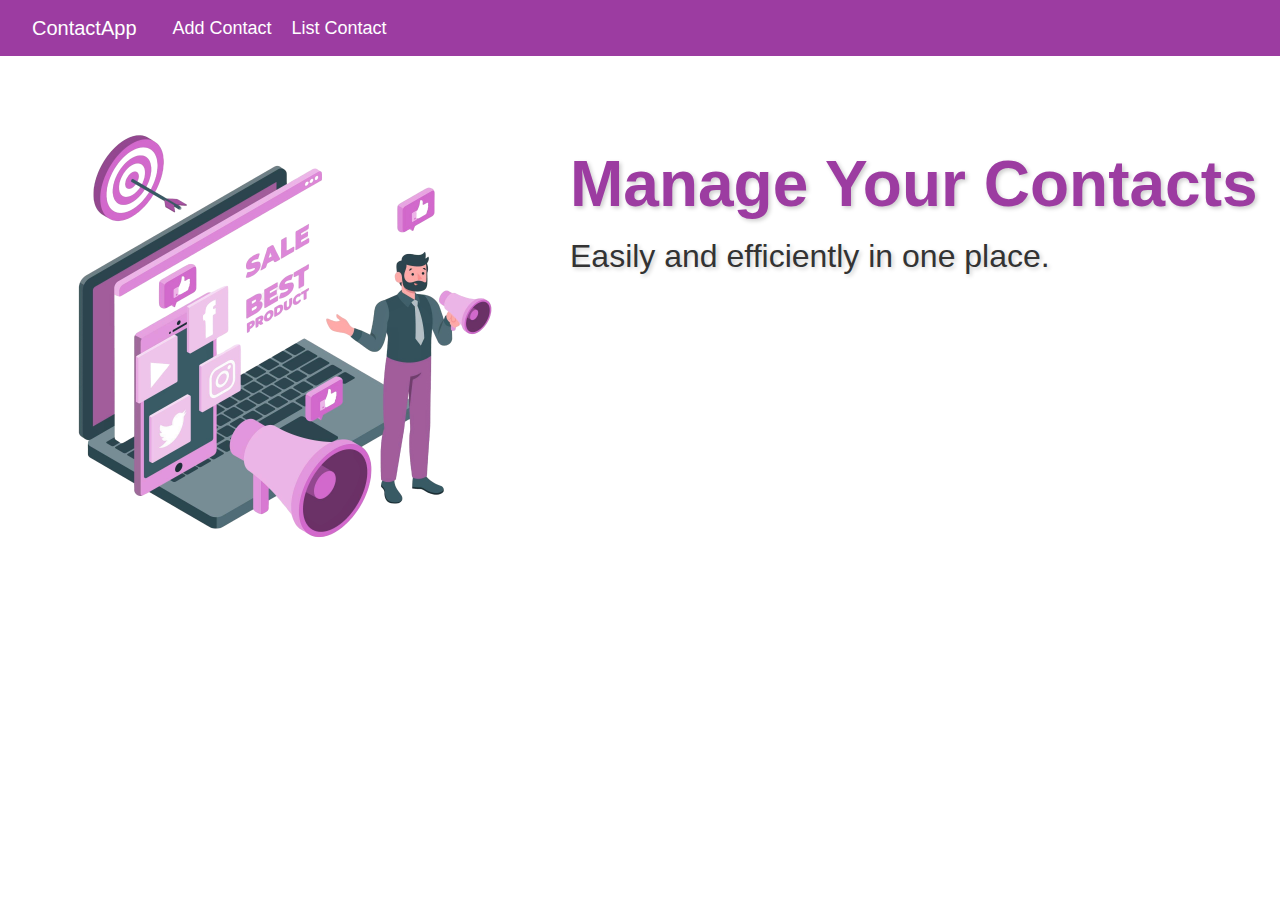
<file: index.html>
<!DOCTYPE html>
<html lang="en">
<head>
    <meta charset="UTF-8">
    <meta name="viewport" content="width=device-width, initial-scale=1.0">
    <link rel="stylesheet" href="https://stackpath.bootstrapcdn.com/bootstrap/4.5.2/css/bootstrap.min.css">
    <script src="https://code.jquery.com/jquery-3.5.1.slim.min.js"></script>
    <script src="https://cdn.jsdelivr.net/npm/@popperjs/core@2.4.4/dist/umd/popper.min.js"></script>
    <script src="https://stackpath.bootstrapcdn.com/bootstrap/4.5.2/js/bootstrap.min.js"></script>
    <link rel="stylesheet" href="./css/style.css">
    <title>Navbar</title>
   
</head>
<body>
    <nav class="navbar navbar-expand-lg custom-navbar">
        <a href="../index.html" class="navbar-brand">ContactApp</a>
        <div class="burger" id="burger">
            <div></div>
            <div></div>
            <div></div>
        </div>
        <ul class="navbar-links" id="navbarLinks">
            <li><a href="./ajouter/Add.html">Add Contact</a></li>
            <li><a href="./affiche/Affichier.html">List Contact</a></li>
        </ul>
    </nav>
    <section class="content-section">
        <div class="content-container">
            <img src="./assets/image/rb_4145.png" alt="Manage Contacts" class="floating-image">
            <div class="text-content">
                <h2 class="grand-text">Manage Your Contacts</h2>
                <p class="grand-text">
                    Easily and efficiently in one place.
                </p>
            </div>
        </div>
    </section>
    
    
    <script src="./Js/berger.js"></script>
</body>
</html>
</file>
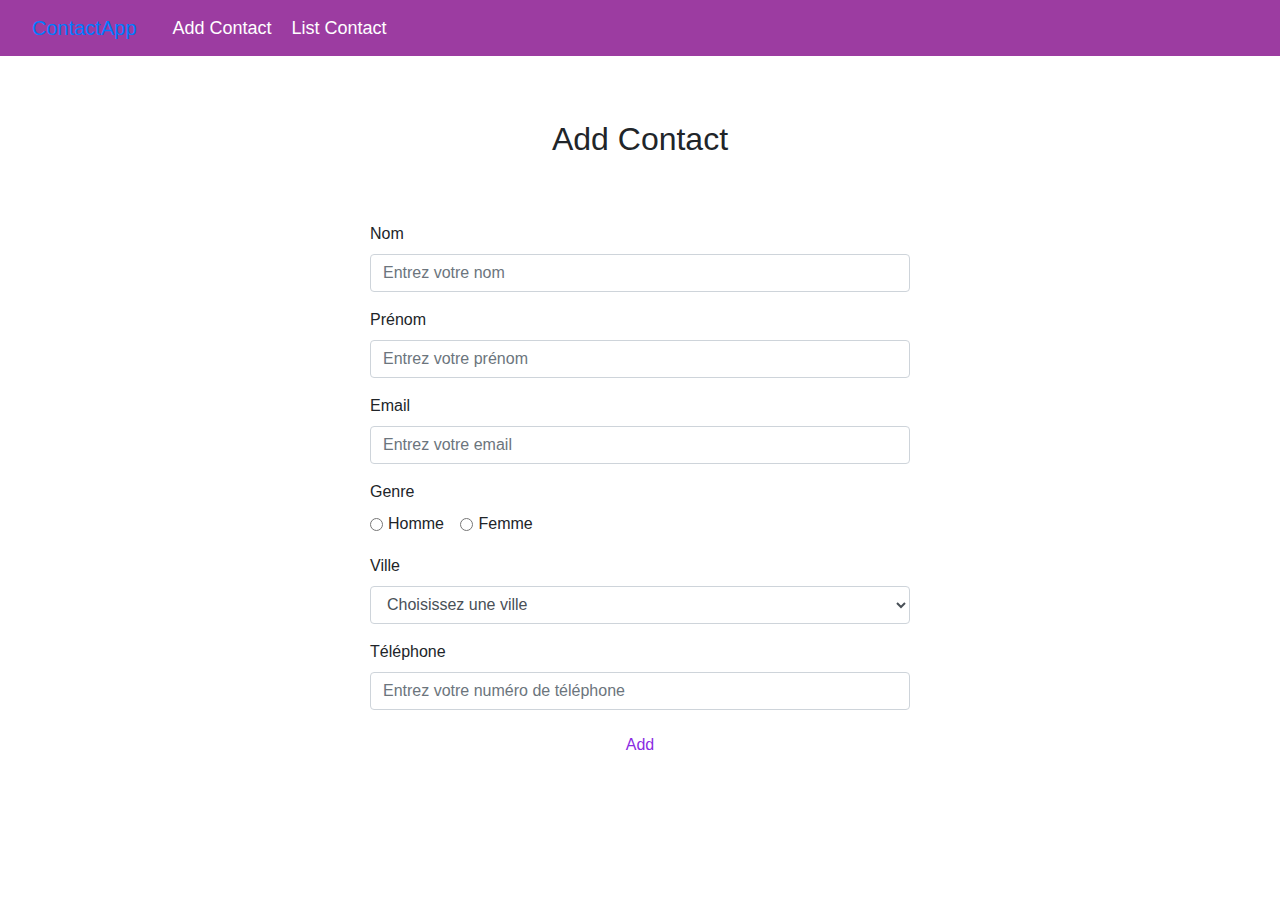
<file: ajouter/Add.html>
<!DOCTYPE html>
<html lang="en">
<head>
    <meta charset="UTF-8">
    <meta name="viewport" content="width=device-width, initial-scale=1.0">
    <link rel="stylesheet" href="https://stackpath.bootstrapcdn.com/bootstrap/4.5.2/css/bootstrap.min.css">
    <link rel="stylesheet" href="../css/Add.css">
    <title>Add Contact</title>
</head>
<body>
    <nav class="navbar navbar-expand-lg custom-navbar">
        <a href="../index.html" class="navbar-brand">ContactApp</a>
        <div class="burger" id="burger">
            <div></div>
            <div></div>
            <div></div>
        </div>
        <ul class="navbar-links" id="navbarLinks">
            <li><a href="../ajouter/Add.html">Add Contact</a></li>
            <li><a href="../affiche/Affichier.html">List Contact</a></li>
        </ul>
    </nav>

    <section class="container mt-4">
        <div class="row justify-content-center">
            <div class="col-md-6">
                <h2 class="text-center mb-4">Add Contact</h2>
                <form>
                    <div class="form-group">
                        <label for="nom">Nom</label>
                        <input type="text" class="form-control" id="nom" placeholder="Entrez votre nom">
                    </div>
                    <div class="form-group">
                        <label for="prenom">Prénom</label>
                        <input type="text" class="form-control" id="prenom" placeholder="Entrez votre prénom">
                    </div>
                    <div class="form-group">
                        <label for="email">Email</label>
                        <input type="email" class="form-control" id="email" placeholder="Entrez votre email">
                    </div>
                    <div class="form-group">
                        <label for="gender">Genre</label><br>
                        <div class="form-check form-check-inline">
                            <input class="form-check-input" type="radio" name="gender" id="male" value="male">
                            <label class="form-check-label" for="male">Homme</label>
                        </div>
                        <div class="form-check form-check-inline">
                            <input class="form-check-input" type="radio" name="gender" id="female" value="female">
                            <label class="form-check-label" for="female">Femme</label>
                        </div>
                    </div>
                    <div class="form-group">
                        <label for="ville">Ville</label>
                        <select class="form-control" id="ville">
                            <option value="" disabled selected>Choisissez une ville</option>
                            <option value="Casablanca">Casablanca</option>
                            <option value="Rabat">Rabat</option>
                            <option value="Tanger">Tanger</option>
                            <option value="Safi">Safi</option>
                            <option value="Agadir">Agadir</option>
                        </select>
                    </div>
                    <div class="form-group">
                        <label for="telephone">Téléphone</label>
                        <input type="tel" class="form-control" id="telephone" placeholder="Entrez votre numéro de téléphone">
                    </div>
                    <button type="submit" style="color: blueviolet;" class="btn btn-block">Add</button>
                </form>
            </div>
        </div>
    </section>

    <script src="../Js/Add.js"></script>
    <script src="../Js/berger.js"></script>

</body>
</html>
</file>
<file: css/style.css>
/* Mobile menu styles */
.burger {
    display: none;
    flex-direction: column;
    cursor: pointer;
    width: 30px;
    height: 25px;
    justify-content: space-between;
}

.burger div {
    width: 100%;
    height: 4px;
    background-color: white;
}

.navbar-links {
    list-style-type: none;
    padding: 0;
    margin: 0;
    display: flex;
    justify-content: flex-end;
}

.navbar-links li {
    margin-left: 20px;
}

.navbar-links a {
    color: white;
    text-decoration: none;
    font-size: 18px;
}

/* Styles for mobile screen */
@media (max-width: 768px) {
    .navbar-links {
        display: none;
        width: 100%;
        flex-direction: column;
        align-items: center;
        position: absolute;
        top: 60px;
        left: 0;
        background-color: #9c3ca1;
    }

    .navbar-links.active {
        display: flex;
    }

    .burger {
        display: flex;
    }
}

/* Content section styles */
.content-section {
    padding: 10px;
    font-family: Arial, sans-serif;
    margin-top: 80px;
}

.floating-image {
    float: left;
    margin: -40px 40px 80px 20px;
    width: 500px;
    height: auto;
}

.grand-text {
    font-size: 4rem;
    font-weight: bold;
    color: #9c3ca1;
    text-shadow: 2px 2px 4px rgba(0, 0, 0, 0.2);
    line-height: 1.2;
}

.text-content p {
    font-size: 2rem;
    line-height: 1.6;
    color: #333333;
    font-weight: normal;
    text-align: left;
}
*{
    font-family: Arial, sans-serif ;
}
.navbar-brand, .nav-link {
    color: #fff !important;
}
.navbar-toggler {
    border-color: rgba(255, 255, 255, 0.5);
}
.navbar-toggler-icon {
    background-image: url("data:image/svg+xml,%3Csvg xmlns='http://www.w3.org/2000/svg' viewBox='0 0 30 30'%3E%3Cpath stroke='rgba%28255, 255, 255, 0.7%29' stroke-width='2' d='M4 7h22M4 15h22M4 23h22'/%3E%3C/svg%3E");
}
.custom-navbar {
    background-color: #9c3ca1; 
}
.navbar-brand {
    padding-left: 1rem;
}
.navbar-nav .nav-link {
    margin-right: 1rem;
}
.navbar-nav .nav-link:hover {
    color: #ffc107; 
}

.content-section {
    padding: 10px;
    font-family: Arial, sans-serif;
    margin-top: 80px; 
}


.floating-image {
    float: left; 
    margin: -40px 40px 80px 20px; 
    width: 500px; 
    height: auto;
 
}


.grand-text {
    font-size: 4rem; 
    font-weight: bold; 
    color: #9c3ca1; 
    text-shadow: 2px 2px 4px rgba(0, 0, 0, 0.2); 
    line-height: 1.2; 
}


.text-content p {
    font-size: 2rem; 
    line-height: 1.6;
    color: #333333; 
    font-weight: normal; 
    text-align: left;
}
</file>
<file: css/Add.css>
/* Mobile menu styles */
.burger {
    display: none;
    flex-direction: column;
    cursor: pointer;
    width: 30px;
    height: 25px;
    justify-content: space-between;
}

.burger div {
    width: 100%;
    height: 4px;
    background-color: white;
}

.navbar-links {
    list-style-type: none;
    padding: 0;
    margin: 0;
    display: flex;
    justify-content: flex-end;
}

.navbar-links li {
    margin-left: 20px;
}

.navbar-links a {
    color: white;
    text-decoration: none;
    font-size: 18px;
}

/* Content section styles */
.content-section {
    padding: 10px;
    font-family: Arial, sans-serif;
    margin-top: 80px;
}

.floating-image {
    float: left;
    margin: -40px 40px 80px 20px;
    width: 500px;
    height: auto;
}

.grand-text {
    font-size: 4rem;
    font-weight: bold;
    color: #9c3ca1;
    text-shadow: 2px 2px 4px rgba(185, 84, 84, 0.2);
    line-height: 1.2;
}

.text-content p {
    font-size: 2rem;
    line-height: 1.6;
    color: #333333;
    font-weight: normal;
    text-align: left;
}
.custom-navbar {
    
    background-color: #9c3ca1; 
    
}

.navbar-brand {
    padding-left: 1rem;
}
.navbar-nav .nav-link {
    margin-right: 1rem; 
}
.navbar-nav .nav-link:hover {
    color: #ffc107; 
}

.position-relative {
    position: relative;
}

.overlay-text {
    position: absolute;
    top: 50%;
    left: 50%;
    transform: translate(-50%, -50%);
    color: white;
    font-size: 1.5rem;
    font-weight: bold;
    background-color: rgba(0, 0, 0, 0.5);
    padding: 10px;
    border-radius: 5px;
    display: none; 
}

#profile-image:hover + .overlay-text {
    display: block; 
}


#profile-image {
    cursor: pointer; 
}


#image-upload {
    display: none;
}
.text-center {
    text-align: center !important;
    padding: 40px;
}

/* Styles for mobile screen */
@media (max-width: 768px) {
    .navbar-links {
        display: none;
        width: 100%;
        flex-direction: column;
        align-items: center;
        position: absolute;
        top: 60px;
        left: 0;
        background-color: #9c3ca1;
    }

    .navbar-links.active {
        display: flex;
    }

    .burger {
        display: flex;
    }
}
</file>
